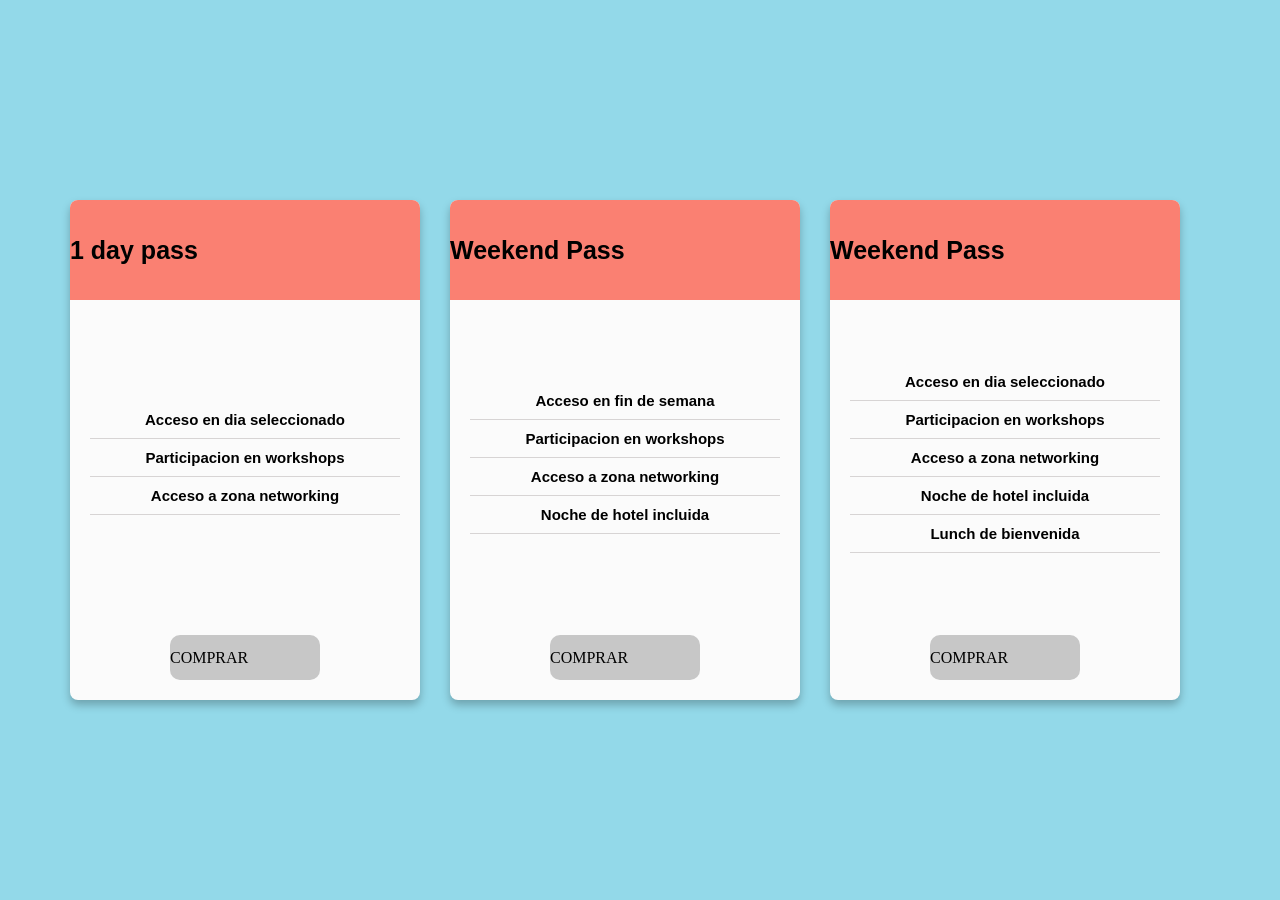
<file: cajaPrecios/index.html>
<!DOCTYPE html>
<html lang="en">
<head>
    <meta charset="UTF-8">
    <meta name="viewport" content="width=device-width, initial-scale=1.0">
    <link rel="stylesheet" href="styles/style.css">
    <title>Pricing box</title>
</head>
<body>
    <section class="container">
        <main class="item">
            <div class="encabezado">
                <div>1 day pass</div>
            </div>
            <div class="texto">
                <div class="texto1">Acceso en dia seleccionado</div>
                <div class="texto1">Participacion en workshops</div>
                <div class="texto1">Acceso a zona networking</div>
            </div>
            <div class="boton">
                <div>COMPRAR</div>
            </div>
        </main>
        <main class="item">
            <div class="encabezado">
                <div>Weekend Pass</div>
            </div>
            <div class="texto">
                <div class="texto1">Acceso en fin de semana</div>
                <div class="texto1">Participacion en workshops</div>
                <div class="texto1">Acceso a zona networking</div>
                <div class="texto1">Noche de hotel incluida</div>
            </div>
            <div class="boton">
                <div>COMPRAR</div>
            </div>
        </main>
        <main class="item">
            <div class="encabezado">
                <div>Weekend Pass</div>
            </div>
            <div class="texto">
                <div class="texto1">Acceso en dia seleccionado</div>
                <div class="texto1">Participacion en workshops</div>
                <div class="texto1">Acceso a zona networking</div>
                <div class="texto1">Noche de hotel incluida</div>
                <div class="texto1">Lunch de bienvenida</div>
            </div>
            <div class="boton">
                <div>COMPRAR</div>
            </div>
        </main>
    </section>
</body>
</html>
</file>
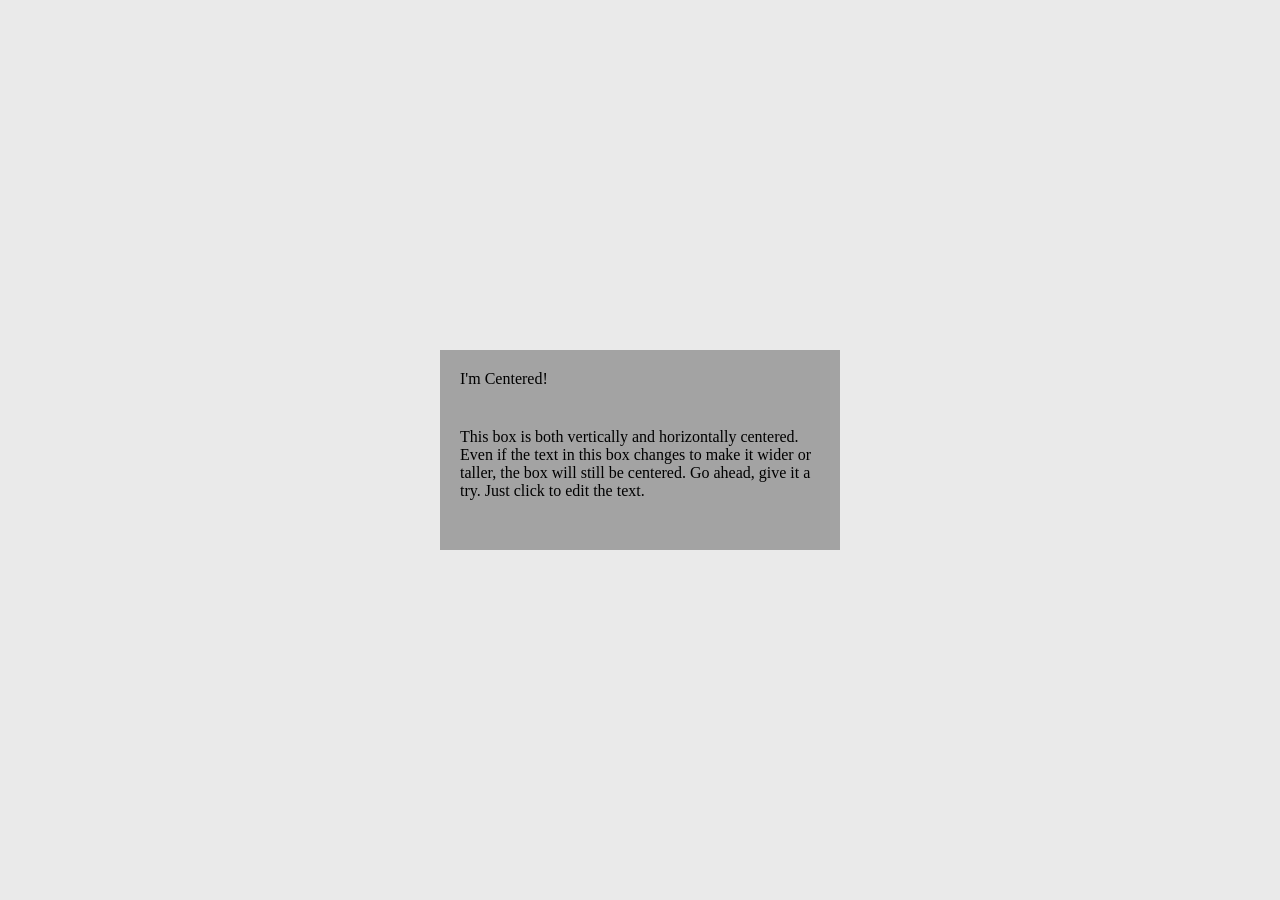
<file: centraPagina/index.html>
<!DOCTYPE html>
<html lang="en">
<head>
    <meta charset="UTF-8">
    <meta name="viewport" content="width=device-width, initial-scale=1.0">
    <link rel="stylesheet" href="styles/styles.css">
    <title>Centra Pagina</title>
</head>
<body>
    <div class="container">
        <div class="titulo">
                <div>I'm Centered!</div>
        </div>
            <div class="parrafo">
                <div>This box is both vertically and horizontally
                centered. Even if the text in this box changes to 
                make it wider or taller, the box will still be
                centered. Go ahead, give it a try. Just click to edit
                the text.</div>
            </div>
        </div>
    </div>    
</body>
</html>
</file>
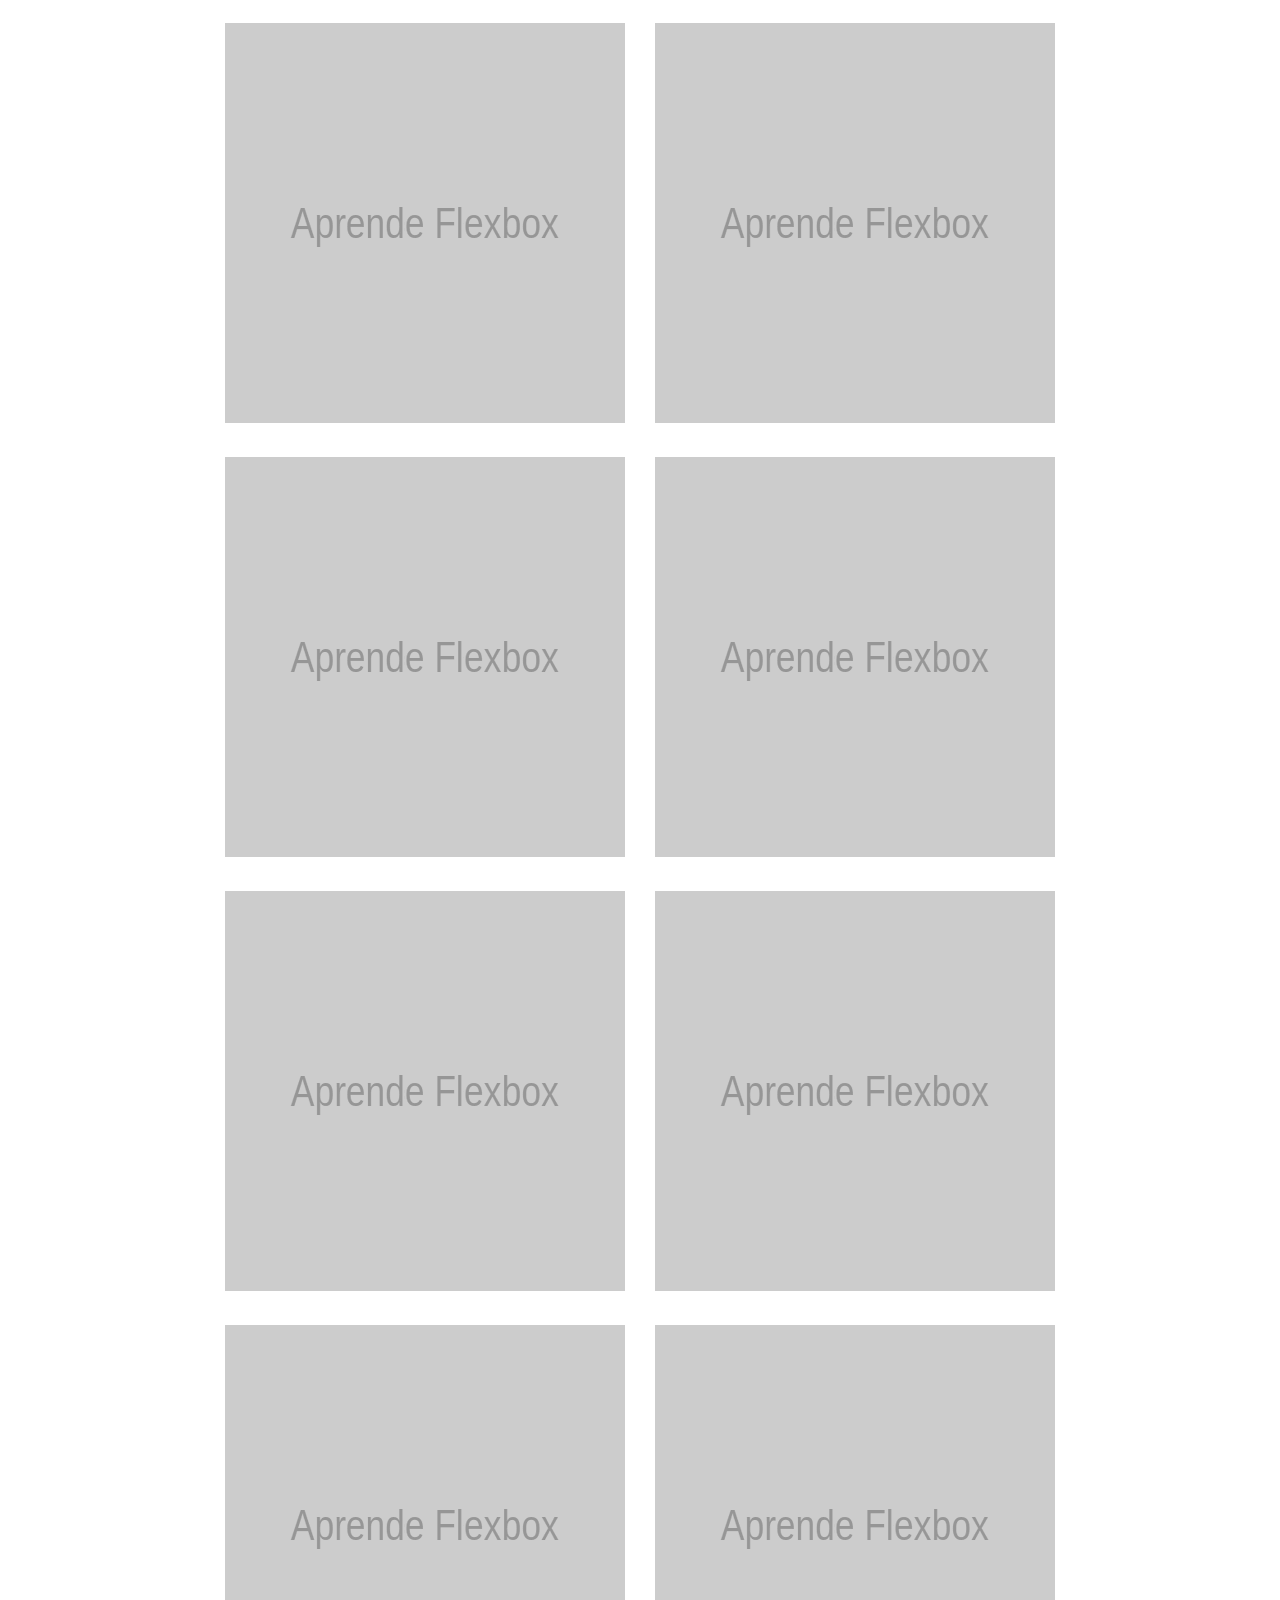
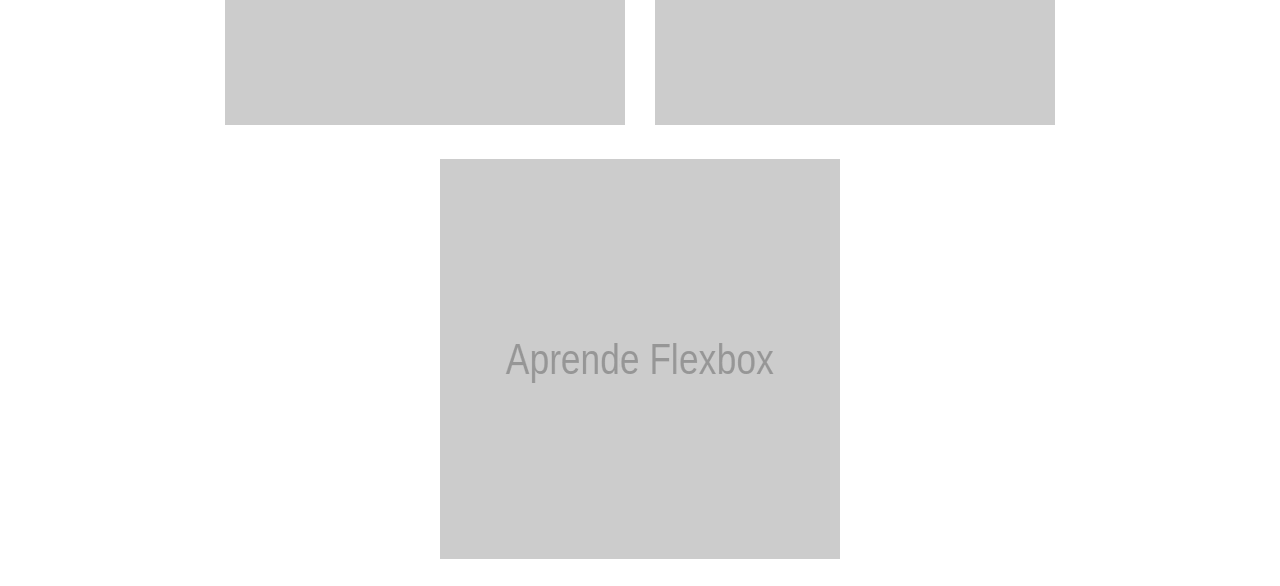
<file: galeriaImagenes/index.html>
<!DOCTYPE html>
<html lang="en">
<head>
    <meta charset="UTF-8">
    <meta name="viewport" content="width=device-width, initial-scale=1.0">
    <link rel="stylesheet" href="styles/styles.css">
    <title>Galeria</title>
</head>
<body>
    <div class="Album">
        <div class="foto">
            <img src="assests/images/imagen.png" alt="imagen">
        </div>
        <div class="foto">
            <img src="assests/images/imagen.png" alt="imagen">
        </div>
        <div class="foto">
            <img src="assests/images/imagen.png" alt="imagen">
        </div>
        <div class="foto">
            <img src="assests/images/imagen.png" alt="imagen">
        </div>
        <div class="foto">
            <img src="assests/images/imagen.png" alt="imagen">
        </div>
        <div class="foto">
            <img src="assests/images/imagen.png" alt="imagen">
        </div>
        <div class="foto">
            <img src="assests/images/imagen.png" alt="imagen">
        </div>
        <div class="foto">
            <img src="assests/images/imagen.png" alt="imagen">
        </div>
        <div class="foto">
            <img src="assests/images/imagen.png" alt="imagen">
        </div>
    </div>
</body>
</html>
</file>
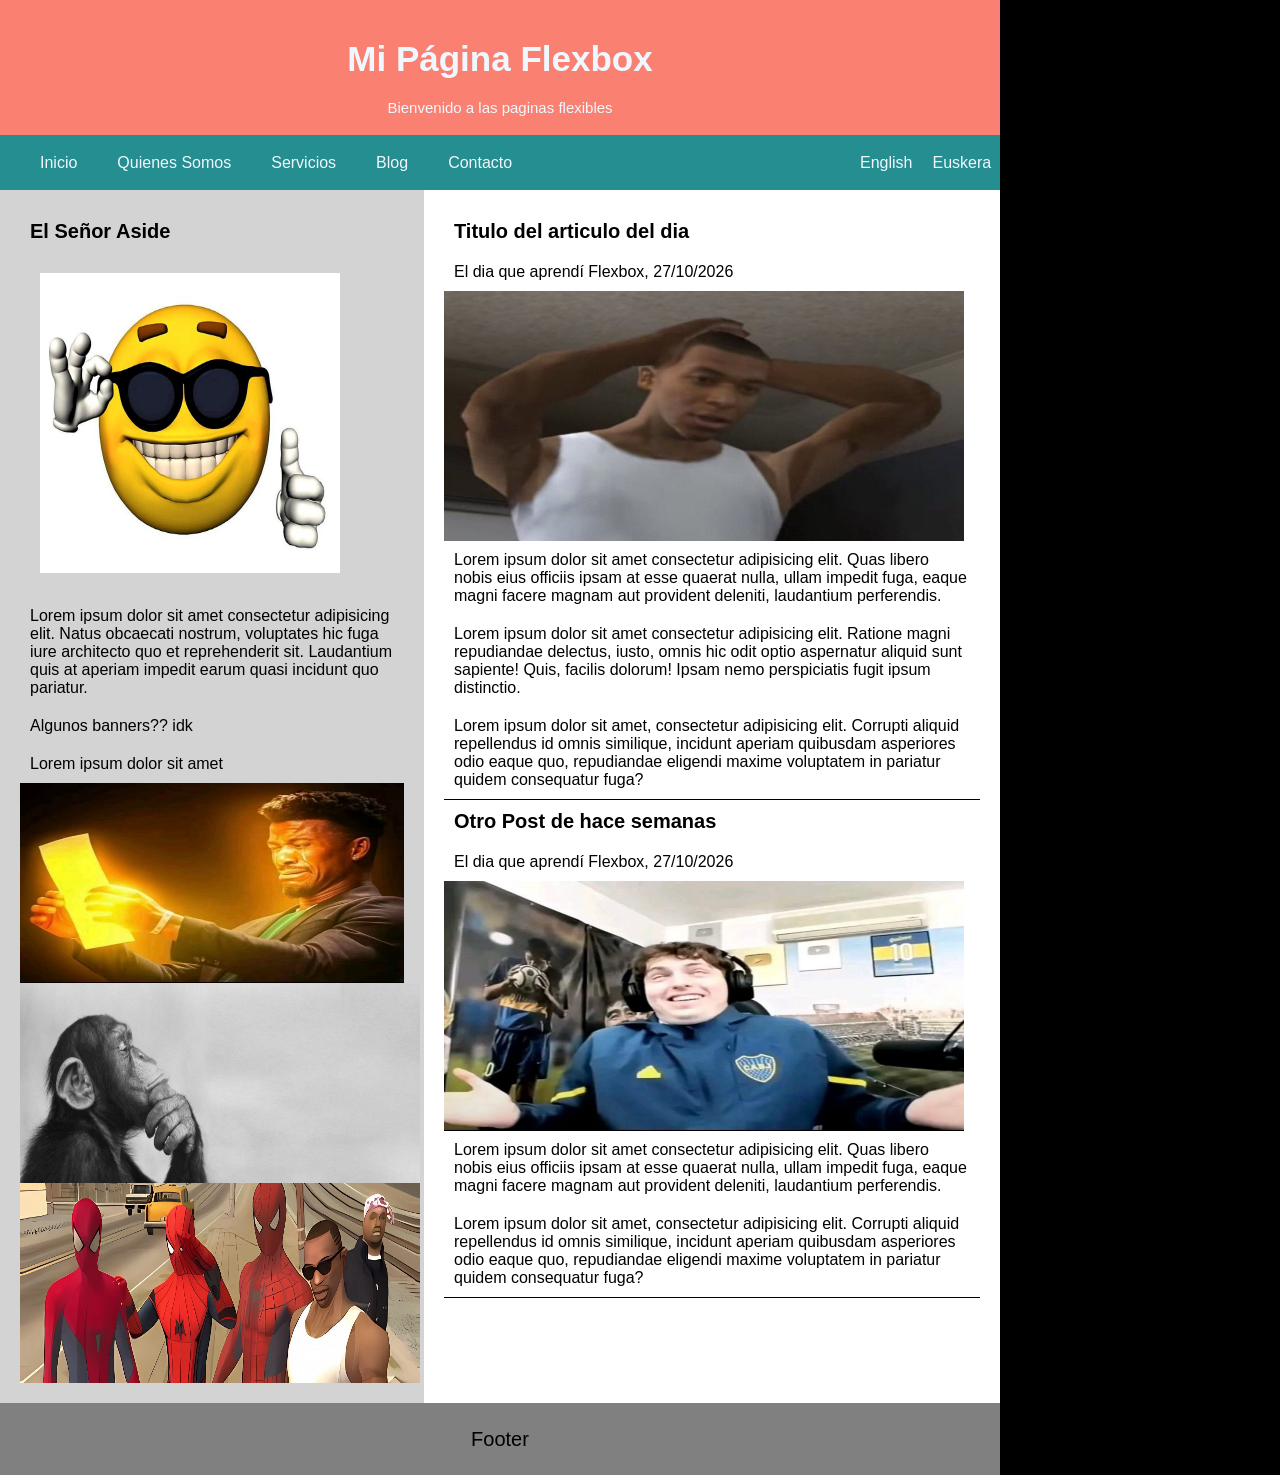
<file: layoutCompleto/index.html>
<!DOCTYPE html>
<html lang="en">
<head>
    <meta charset="UTF-8">
    <meta name="viewport" content="width=device-width, initial-scale=1.0">
    <link rel="stylesheet" href="styles/style.css">
    <title>Layout Completo</title>
</head>
<body>
    <header>
        <div class="Encabezado">
            Mi Página Flexbox
        </div>
        <div class="Encabezado2">
            Bienvenido a las paginas flexibles
        </div>
    </header>
    <menu>  
        <div class="caja1">                
            <div class="objeto">Inicio</div>
            <div class="objeto">Quienes Somos</div>
            <div class="objeto">Servicios</div>
            <div class="objeto">Blog</div>
            <div class="objeto">Contacto</div>
        </div>
        <div class="caja2">
            <div class="o1">English</div>
            <div class="o1">Euskera</div>
        </div>        
    </menu>
    <section class="contenido">
        <aside class="aside">
            <div class="Titulo">
                El Señor Aside
            </div>
            <div>
            <img src="assests/images/Señor Aside.jpg" alt="Foto" class="img1">
            <div class="texto">
                Lorem ipsum dolor sit amet consectetur adipisicing elit. Natus obcaecati nostrum, voluptates hic fuga iure architecto quo et reprehenderit sit. Laudantium quis at aperiam impedit earum quasi incidunt quo pariatur.
            </div>
            <div class="texto">
                Algunos banners?? idk
            </div>
            <div class="texto">
                Lorem ipsum dolor sit amet
            </div>
            <div class="images">
                <img src="assests/images/genericas1.jpg" alt="foto" class="genericas">
                <img src="assests/images/genericas2.jpg" alt="foto" class="genericas">
                <img src="assests/images/genericas3.jpg" alt="foto" class="genericas"> 
            </div>
        </aside>
        <nav class="articulo">
            <div class="Titulo">Titulo del articulo del dia</div>
            <div class="texto">El dia que aprendí Flexbox, 27/10/2026</div>
            <img src="assests/images/genericas4.jpg" alt="foto" class="img2">
            <div class="texto">Lorem ipsum dolor sit amet consectetur adipisicing elit. Quas libero nobis eius officiis ipsam at esse quaerat nulla, ullam impedit fuga, eaque magni facere magnam aut provident deleniti, laudantium perferendis.</div>
            <div class="texto">Lorem ipsum dolor sit amet consectetur adipisicing elit. Ratione magni repudiandae delectus, iusto, omnis hic odit optio aspernatur aliquid sunt sapiente! Quis, facilis dolorum! Ipsam nemo perspiciatis fugit ipsum distinctio.</div>
            <div class="texto1">Lorem ipsum dolor sit amet, consectetur adipisicing elit. Corrupti aliquid repellendus id omnis similique, incidunt aperiam quibusdam asperiores odio eaque quo, repudiandae eligendi maxime voluptatem in pariatur quidem consequatur fuga?</div>  
            
            <div class="Titulo">Otro Post de hace semanas</div>
            <div class="texto">El dia que aprendí Flexbox, 27/10/2026</div>
            <img src="assests/images/genericas5.jpg" alt="foto" class="img2">
            <div class="texto">Lorem ipsum dolor sit amet consectetur adipisicing elit. Quas libero nobis eius officiis ipsam at esse quaerat nulla, ullam impedit fuga, eaque magni facere magnam aut provident deleniti, laudantium perferendis.</div>
            <div class="texto1">Lorem ipsum dolor sit amet, consectetur adipisicing elit. Corrupti aliquid repellendus id omnis similique, incidunt aperiam quibusdam asperiores odio eaque quo, repudiandae eligendi maxime voluptatem in pariatur quidem consequatur fuga?</div>  
        </nav>      
    </section>
    <footer>Footer</footer>
        
    </body>
    </html>
</file>
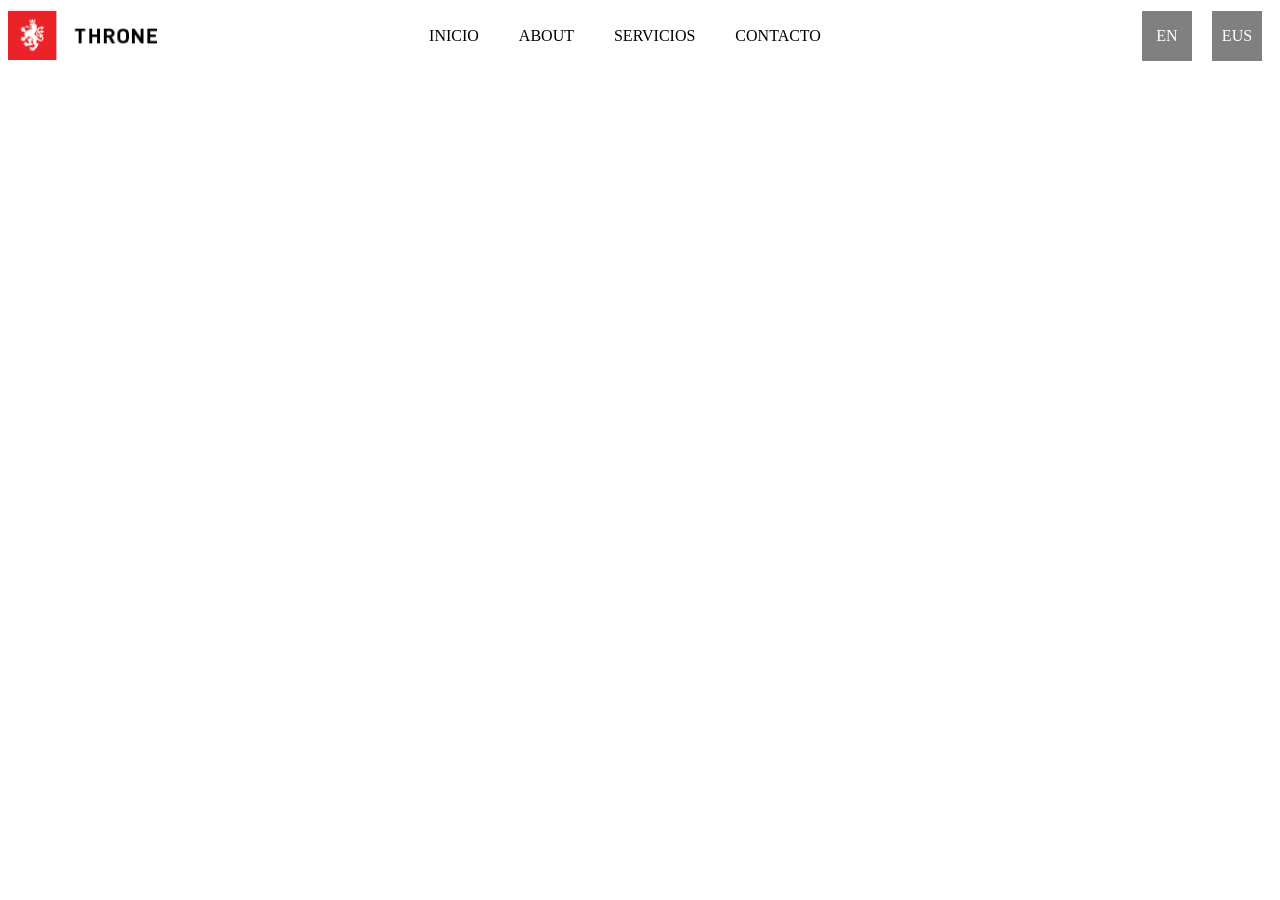
<file: menuNavegacion/index.html>
<!DOCTYPE html>
<html lang="en">
<head>
    <meta charset="UTF-8">
    <meta name="viewport" content="width=device-width, initial-scale=1.0">
    <link rel="stylesheet" href="styles/styles.css">
    <title>Menu Horizontal</title>
</head>
<body>
    <section>
        <div class="caja">
            <img src="assests/images/Logo.webp" alt="logo" id="Logo" >
        </div>    
        <div class="caja2">
            <div class="objeto">INICIO</div>
            <div class="objeto">ABOUT</div>
            <div class="objeto">SERVICIOS</div>
            <div class="objeto">CONTACTO</div>
        </div>
        <div class="caja3">
            <div class="o1">EN</div>
            <div class="o1">EUS</div>
        </div>
        </div>        
    </section>
    
</body>
</html>
</file>
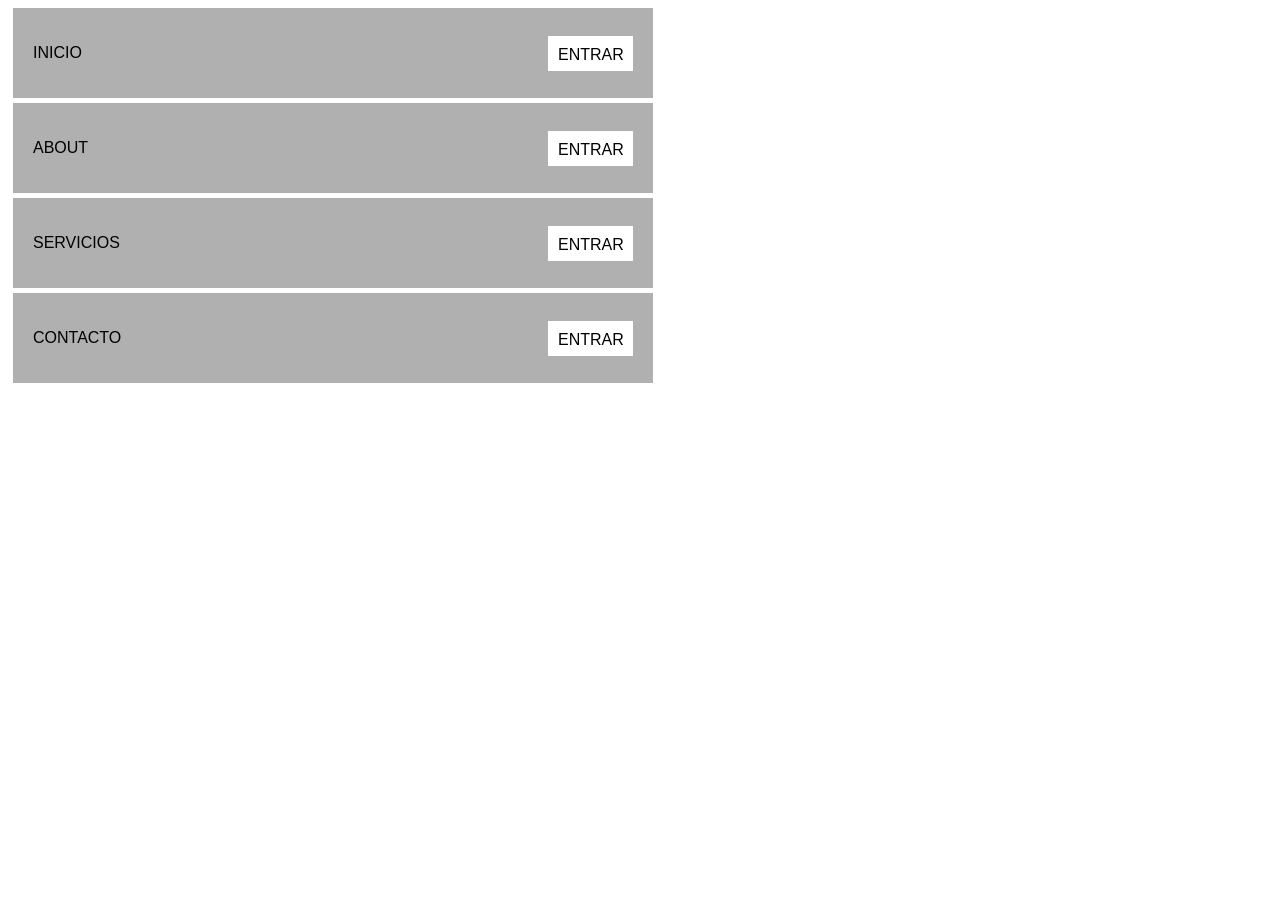
<file: menuVertical/index.html>
<!DOCTYPE html>
<html lang="en">
<head>
    <meta charset="UTF-8">
    <meta name="viewport" content="width=device-width, initial-scale=1.0">
    <link rel="stylesheet" href="styles/styles.css">
    <title>Menu Vertical</title>
</head>
<body>
    <section>
        <div class="col1">
            <div>INICIO</div>
            <div class="ENTRAR">ENTRAR</div>
        </div>
        <div class="col2">
            <div>ABOUT</div>
            <div class="ENTRAR">ENTRAR</div>
        </div>
        <div class="col3">
            <div>SERVICIOS</div>
            <div class="ENTRAR">ENTRAR</div>
        </div>
        <div class="col4">
            <div>CONTACTO</div>
            <div class="ENTRAR">ENTRAR</div>
        </div>
    </section>
</body>
</html>
</file>
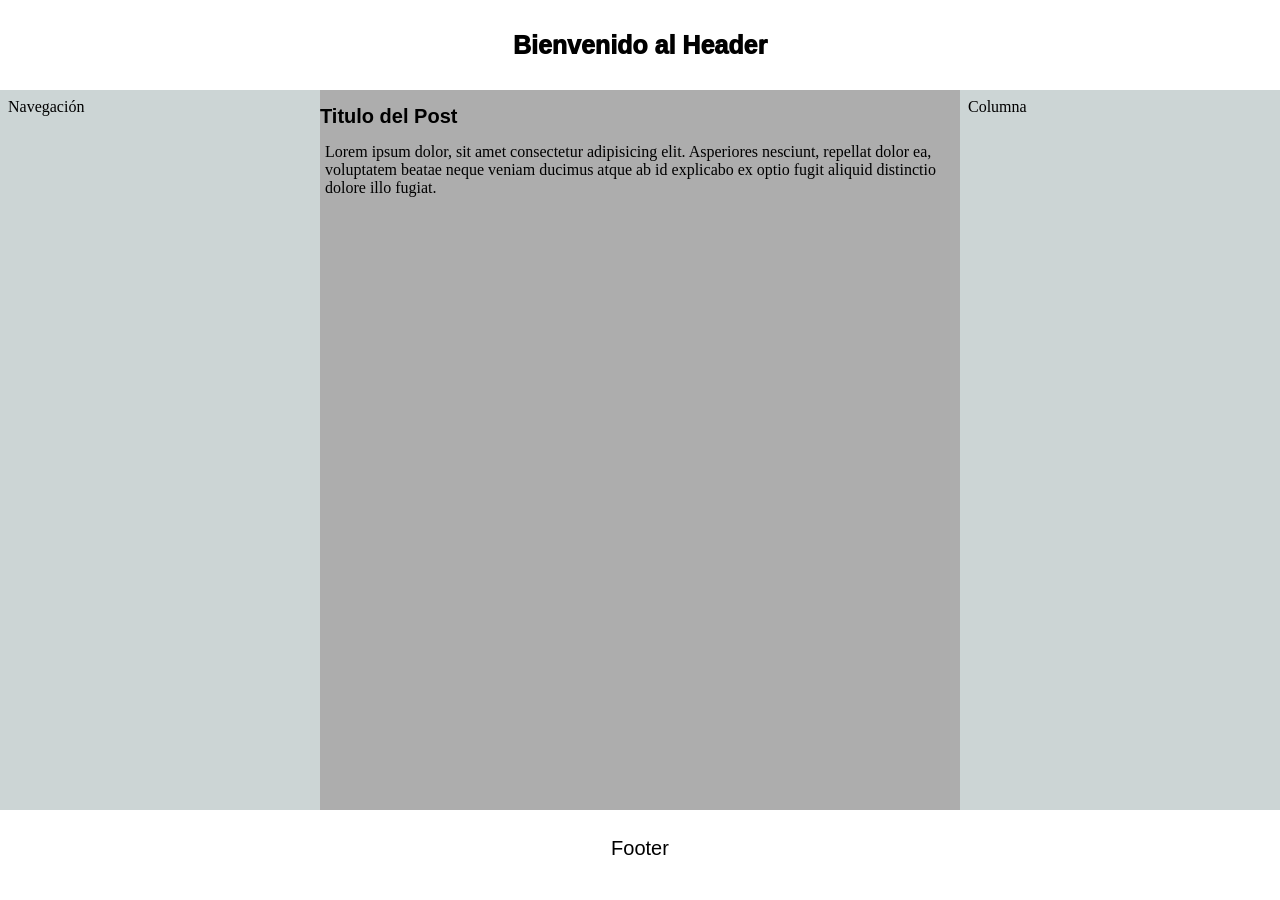
<file: tresColumnas/index.html>
<!DOCTYPE html>
<html lang="en">
<head>
    <meta charset="UTF-8">
    <meta name="viewport" content="width=device-width, initial-scale=1.0">
    <link rel="stylesheet" href="styles/style.css">
    <title>Layout</title>
</head>
<body>
    <header>Bienvenido al Header</header>
    <main>
        <article class="lado">
            <div class="p1">Navegación</div>
        </article>
        <nav class="centro">
            <div class="Titulo">
            Titulo del Post    
            </div>
            <div class="parrafo">Lorem ipsum dolor, sit amet consectetur adipisicing elit. Asperiores nesciunt, repellat dolor ea, voluptatem beatae neque veniam ducimus atque ab id explicabo ex optio fugit aliquid distinctio dolore illo fugiat.</div>
        </nav>
        <aside class="lado">
            <div class="p1">Columna</div>
        </aside>
    </main>
    <footer>Footer</footer>
</body>
</html>
</file>
<file: cajaPrecios/styles/style.css>
body {
    margin: 0%;
}
.container{
    width: 100vw;
    height: 100vh;
    margin: 0%;
    display: flex;
    align-items: center;
    justify-content: center;
    background-color: #93d9e9;
    flex-direction: row;
}
.item {
    border-radius: 8px;
    display: flex;
    height: 500px;
    width: 350px;
    margin: 0 30px 0 0;
    background-color: rgb(251, 251, 251);
    justify-content: space-between;
    flex-direction: column;
    overflow: hidden;
    box-shadow: 0 5px 9px rgba(0,0,0,0.25);
}
.encabezado{
    width: 350px;
    height: 100px;
    background-color: salmon;
    align-content: center;
    justify-items: center;
    font-family: 'Gill Sans', 'Gill Sans MT', 'Trebuchet MS', sans-serif;
    font-size: 25px;
    font-weight: 900;
}
.texto{
    font-weight: 550;
    margin: 20px;
    font-family: 'Segoe UI', Tahoma, Verdana, sans-serif;
    font-size: 15px;
    display: flex;
    flex-direction: column;
    align-content: center;
    justify-content: center;
    text-align: center;
}
.texto1 {
    border-bottom: 1px solid #d7d4d4;
    padding: 10px;
}
.boton{
    justify-content: center;
    align-content: center;
    justify-items: center;
    width: 150px;
    height: 45px;
    background-color: rgb(199, 199, 199);
    margin: 20px auto;
    border-radius: 10px;
}
</file>
<file: centraPagina/styles/styles.css>
body{
    margin: 0%;
    background-color: rgb(234, 234, 234);
    width: 100vw;
    height: 100vh;
    display: flex;
    align-items: center;
    justify-content: center;
}
.container{
    width: 400px;
    height: 200px;
    background-color: rgb(163, 163, 163);
} 
.titulo {
    padding: 20px 20px;
}
.parrafo {
    padding: 20px 20px;
}
</file>
<file: galeriaImagenes/styles/styles.css>
.Album {
    display: flex;
    flex-wrap: wrap;
    justify-content: center;
}
.foto {
    margin: 15px 15px;
}
</file>
<file: layoutCompleto/styles/style.css>
body{
    width: 1000px;
    margin: 0%;
    font-family: 'Gill Sans', 'Gill Sans MT', 'Trebuchet MS', sans-serif;
    background-color: #000;
}
header {
    display: flex;
    flex-direction: column;
    height: 15vh;
    background-color: salmon;
    justify-content: center;
    align-items: center;
    color: aliceblue;
}
.Encabezado {
    padding: 20px;
    font-size: 35px;
    font-weight: 700;
}
.Encabezado2{
    font-size: 15px;
}
menu{
    margin: 0%;
    display: flex;
    justify-content: space-between;
    flex-direction: row;
    align-items: center;
    background-color: rgb(36, 142, 144);
    color: aliceblue;
}
.caja1{
    display: flex;
    flex-direction: row;
    justify-content: center;
}
.caja2 {
    display: flex;
    flex-direction: row;
    align-items: center;
    height: 55px;
    justify-content: space-between;
    width: 150px;
}
.objeto{
    margin-right: 40px;
}
.o1 {
    display: flex;
    justify-content: center;
    align-items: center;
    margin: 10px;
}
.contenido{
    display: flex;
}
.aside{
    display: flex;
    flex-direction: column;
    padding: 20px;
    width: 30vw;
    background-color: lightgray;
    justify-content: space-around;
}
.Titulo{
    padding: 10px;
    font-size: 20px;
    font-weight: 800;
}
.articulo{
    width: 70vh;
    padding: 20px;
    background-color: white;
    display: flex;
    flex-direction: column;
}
.img1{
    margin: 20px;
    width: 300px;
    height: 300px;
}
.img2 {
    width: 520px;
    height: 250px;
}
.images{
    display: flex;
    flex-wrap: wrap;
    justify-content: space-around;
}
.genericas{
    width: 400px;
    height: 200px;
    margin: 20px  bauto;
}
.texto{
    padding: 10px;
}
.texto1{
    padding: 10px;
    border-bottom: 1px solid #000;
}
footer {
    display: flex;
    width: 1000px;
    height: 8vh;
    background-color: grey;
    justify-content: center;
    align-items: center;
    font-size: 20px;
}
</file>
<file: menuNavegacion/styles/styles.css>
section{
    display: flex;
    justify-content: space-between;
    flex-direction: row;
    align-items: center;
}
.caja{
    display: flex;
    flex-direction: row;
    justify-content: center;
}
.caja2 {
    display: flex;
    flex-direction: row;
}
.objeto{
    margin-right: 40px;
}
.caja3 {
    display: flex;
    flex-direction: row;
    align-items: center;
    height: 55px;
}
.o1 {
    display: flex;
    justify-content: center;
    align-items: center;
    color: white;
    background-color: grey;
    margin: 5px 10px 5px 10px;
    height: 50px;
    width: 50px;
}

    
#Logo {
    width: 150px;
}
</file>
<file: menuVertical/styles/styles.css>
section{
    font-family: Arial, Helvetica, sans-serif;
}
.col1 {
    display: flex;
    width: 600px;
    background-color: rgb(177, 176, 176);
    height: 50px;
    align-items: center;
    justify-content: space-between;
    padding: 20px;
    margin: 5px;
}
.col2 {
    display: flex;
    width: 600px;
    background-color: rgb(177, 176, 176);
    height: 50px;
    align-items: center;
    justify-content: space-between;
    padding: 20px;
    margin: 5px;
}
.col3 {
    display: flex;
    width: 600px;
    background-color: rgb(177, 176, 176);
    height: 50px;
    align-items: center;
    justify-content: space-between;
    padding: 20px;
    margin: 5px;
}
.col4 {
    display: flex;
    width: 600px;
    background-color: rgb(177, 176, 176);
    height: 50px;
    align-items: center;
    justify-content: space-between;
    padding: 20px;
    margin: 5px;
}
.ENTRAR {
    height: 15px;
    color: black;
    background-color: white;
    width: 65px;
    align-content: center;
    padding: 10px 10px;
}
</file>
<file: tresColumnas/styles/style.css>
body{
    margin: 0%;
}
header{
    background-color: white;
    height: 90px;
    display: flex;
    justify-content: center;
    align-items: center;
    font-family: 'Gill Sans', 'Gill Sans MT', 'Trebuchet MS', sans-serif;
    font-size: 25px;
    font-weight: 1000;
}
main {
    display: flex;
}
.lado{
    width: 25vw;
    background-color: rgb(204, 213, 213);
}
.p1{
    margin: 8px 8px;
}
.centro {
    width: 50vw;
    height: 80vh;
    background-color: rgb(173, 173, 173);
}
.Titulo{
    font-family: 'Gill Sans', 'Gill Sans MT', 'Trebuchet MS', sans-serif;   
    font-size: 20px;
    margin: 15px 0;
    font-weight: 900;
}
.parrafo{
    margin: 5px 5px;
}
footer{
    background-color: rgb(255, 255, 255);
    height: 76px;
    display: flex;
    justify-content: center;
    align-items: center;
    font-family: 'Gill Sans', 'Gill Sans MT', 'Trebuchet MS', sans-serif;
    font-size: 20px;
}
</file>
